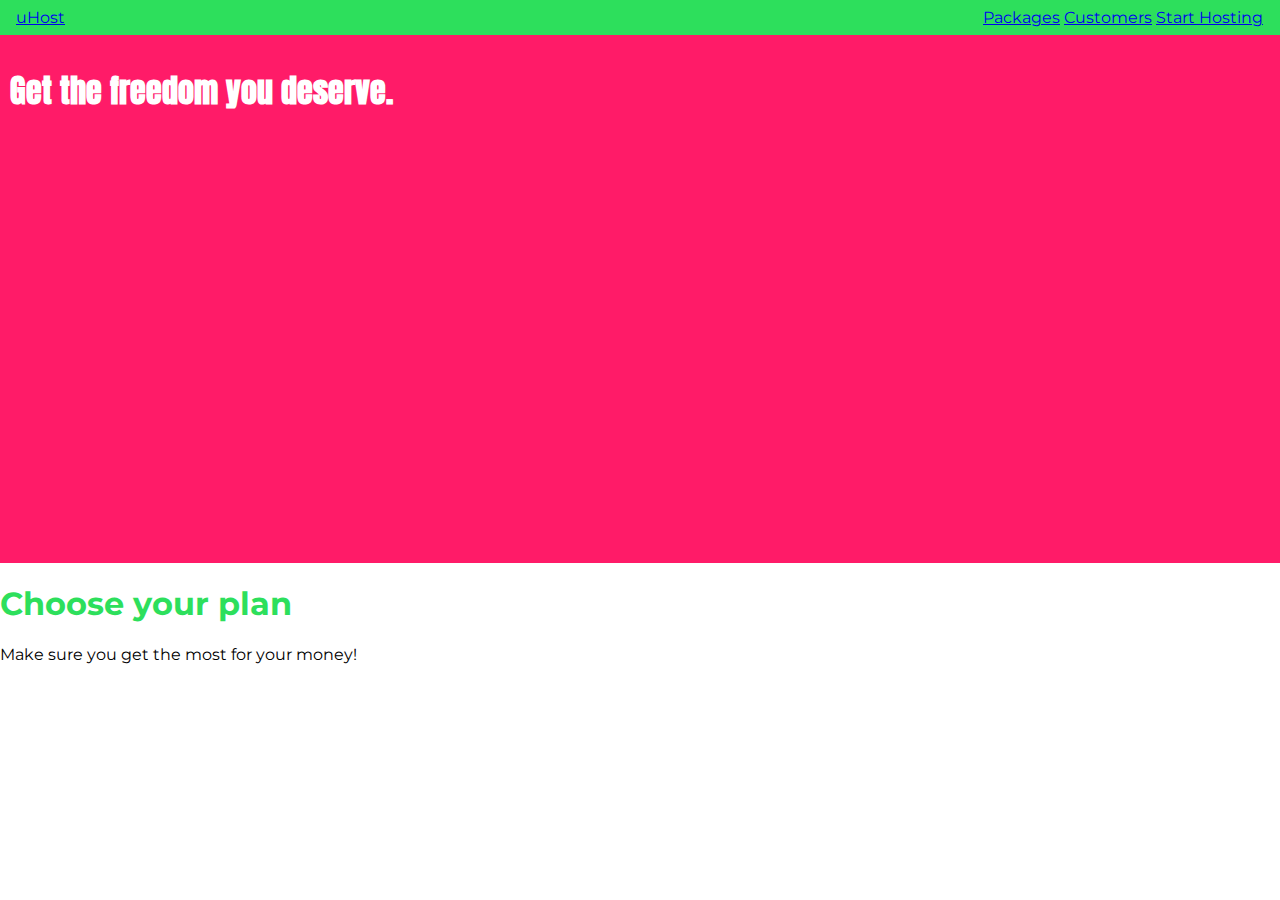
<file: basics-01-understanding-the-course-project-starting-code/index.html>
<!DOCTYPE html>
<html lang="en">

<head>
    <meta charset="UTF-8">
    <meta http-equiv="X-UA-Compatible" content="ie=edge">
    <title>uHost</title>
    <link rel="shortcut icon" href="favicon.png">
    <link rel="preconnect" href="https://fonts.googleapis.com">
    <link rel="preconnect" href="https://fonts.gstatic.com" crossorigin>
    <link href="https://fonts.googleapis.com/css2?family=Anton&family=Montserrat:wght@400;700&display=swap" rel="stylesheet">
    <!--Needs to come after google fonts-->
    <link rel="stylesheet" href="main.css">
</head>

<body>
    <header class="main-header">
        <div>
            <a href="index.html">
                uHost
            </a>
        </div>
        <nav class="main-nav">
            <ul class="main-nav__items">
                <li class="main-nav__item">
                    <a href="packages/index.html">Packages</a>
                </li>
                <li class="main-nav__item">
                    <a href="customers/index.html">Customers</a>
                    <a href="customers/index.html" style="display: none;">Customers</a>
                </li>
                <li class="main-nav__item">
                    <a href="start-hosting/index.html">Start Hosting</a>
                </li>
            </ul>
        </nav>
    </header>
    <main>
        <section id="product-overview">
            <h1>Get the freedom you deserve.</h1>
        </section>
        <section id="plan">
            <h1 class="section-title">Choose your plan</h1>
            <p>Make sure you get the most for your money!</p>
        </section>
    </main>
</body>

</html>
</file>
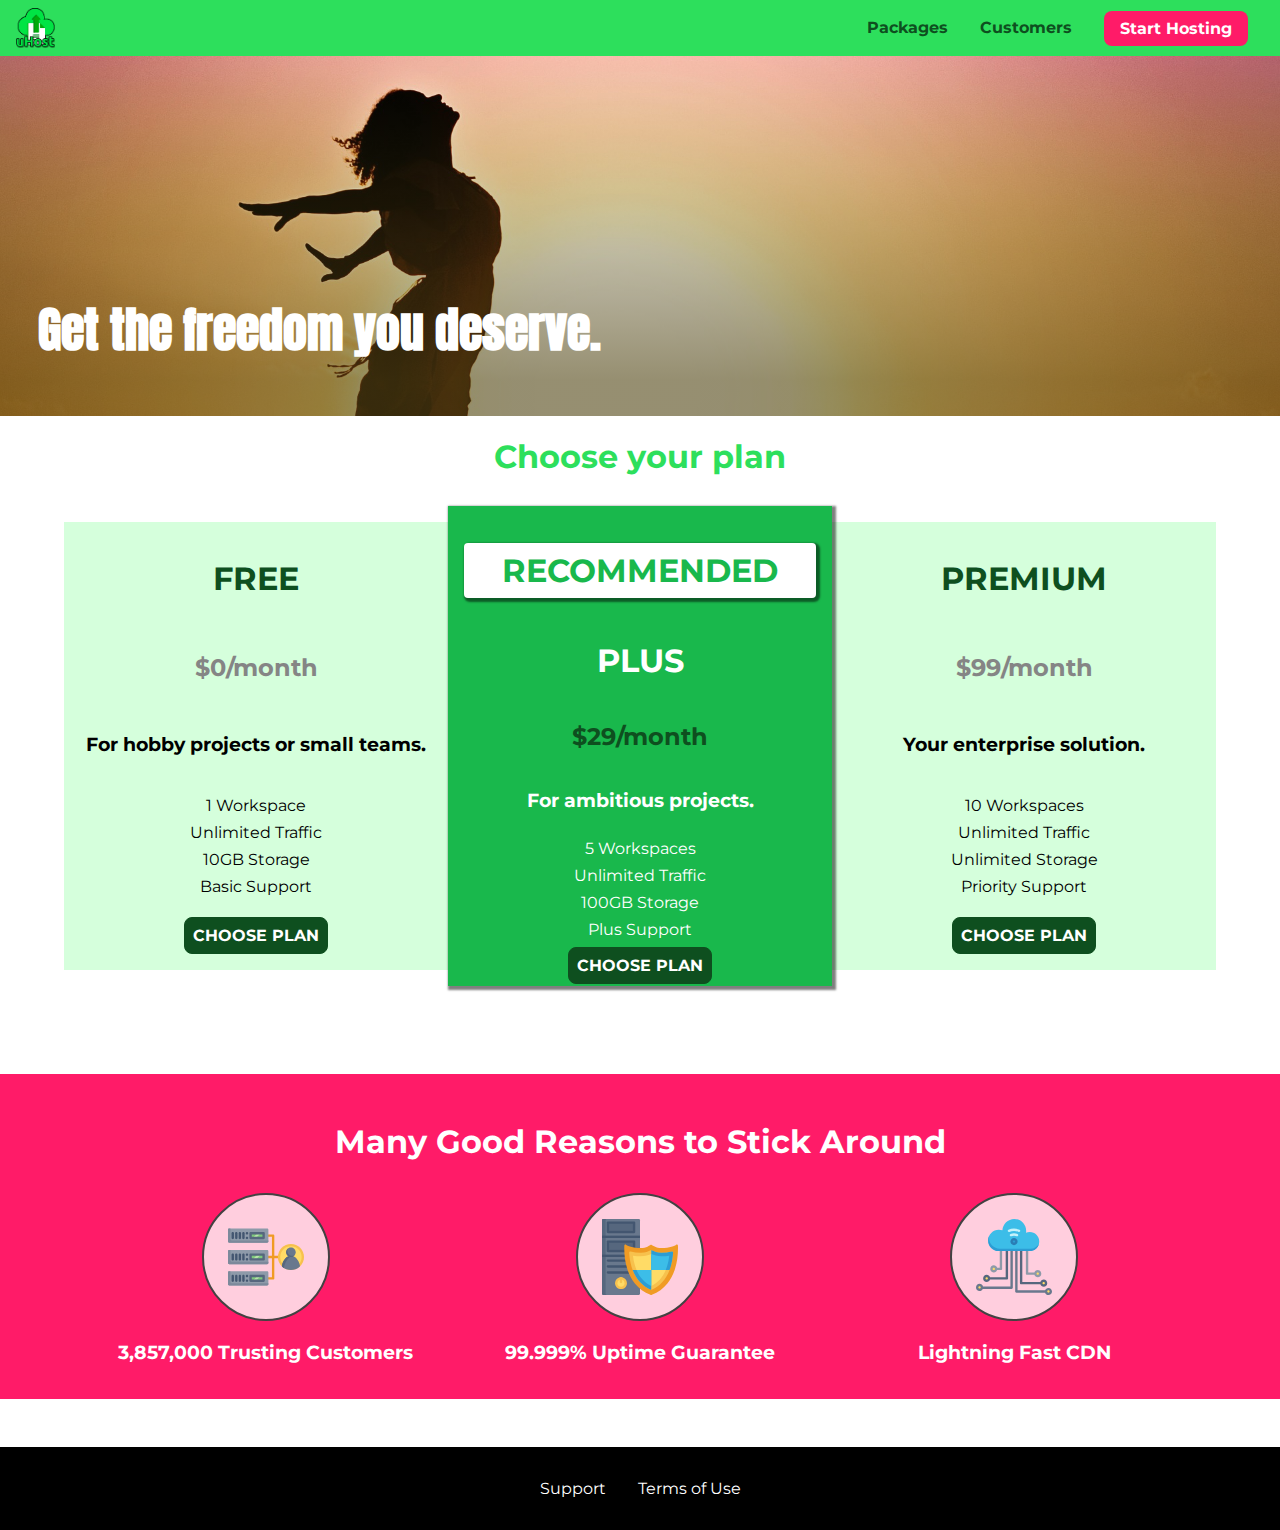
<file: main project/index.html>
<!DOCTYPE html>
<html lang="en">

<head>
    <meta charset="UTF-8">
    <meta http-equiv="X-UA-Compatible" content="ie=edge">
    <!--Adjusts the site to the device viewport-->
    <meta name="viewport" content="width=device-width, initial-scale=1.0">
    <title>uHost</title>
    <link rel="shortcut icon" href="favicon.png">
    <!--Contains general styles that are used across multiple pages -->
    <link rel="stylesheet" href="shared.css">
    <!--Needs to come after shared.css as we want to be able to override any styles for this particular page (overrides shared.css)-->
    <link rel="stylesheet" href="main.css">
</head>

<body>
    <div class="backdrop"></div>
    <div class="modal">
        <h1 class="modal__title">Do you want to continue?</h1>
        <div class="modal__actions">
            <a href="start-hosting/index.html" class="modal__action">Yes!</a>
            <button class="modal__action modal__action--negative" type="button">No!</button>
        </div>
    </div>
    <header class="main-header">
        <div>
            <button class="toggle-button">
                <span class="toggle-button__bar"></span>
                <span class="toggle-button__bar"></span>
                <span class="toggle-button__bar"></span>
            </button>
            <a href="index.html" class="main-header__brand">
                <img src="images/uhost-icon.png" alt="uHost - Your favorite hosting company">
            </a>
        </div>
        <nav class="main-nav">
            <ul class="main-nav__items">
                <li class="main-nav__item">
                    <a href="packages/index.html">Packages</a>
                </li>
                <li class="main-nav__item">
                    <a href="customers/index.html">Customers</a>
                    <a href="customers/index.html" style="display: none;">Customers</a>
                </li>
                <li class="main-nav__item main-nav__item--cta">
                    <a href="start-hosting/index.html">Start Hosting</a>
                </li>
            </ul>
        </nav>
    </header>
    <nav class="mobile-nav">
        <ul class="mobile-nav__items">
            <li class="mobile-nav__item">
                <a href="packages/index.html">Packages</a>
            </li>
            <li class="mobile-nav__item">
                <a href="customers/index.html">Customers</a>
            </li>
            <li class="mobile-nav__item mobile-nav__item--cta">
                <a href="start-hosting/index.html">Start Hosting</a>
            </li>
        </ul>
    </nav>
    <main>
        <section id="product-overview">
            <h1>Get the freedom you deserve.</h1>
        </section>
        <section id="plan">
            <h1 class="section-title">Choose your plan</h1>
            <div class="plan__list">
                <article class="plan">
                    <h1 class="plan__title">FREE</h1>
                    <h2 class="plan__price">$0/month</h2>
                    <h3>For hobby projects or small teams.</h3>
                    <ul class="plan__features">
                        <li class="plan__feature">1 Workspace</li>
                        <li class="plan__feature">Unlimited Traffic</li>
                        <li class="plan__feature">10GB Storage</li>
                        <li class="plan__feature">Basic Support</li>
                    </ul>
                    <div>
                        <button class="button">CHOOSE PLAN</button>
                    </div>
                </article>
                <article  class="plan plan--highlighted">
                    <h1 class="plan__annotation">RECOMMENDED</h1>
                    <h1 class="plan__title">PLUS</h1>
                    <h2 class="plan__price">$29/month</h2>
                    <h3>For ambitious projects.</h3>
                    <ul class="plan__features">
                        <li class="plan__feature">5 Workspaces</li>
                        <li class="plan__feature">Unlimited Traffic</li>
                        <li class="plan__feature">100GB Storage</li>
                        <li class="plan__feature">Plus Support</li>
                    </ul>
                    <div>
                        <button class="button">CHOOSE PLAN</button>
                    </div>
                </article>
                <article class="plan">
                    <h1 class="plan__title">PREMIUM</h1>
                    <h2 class="plan__price">$99/month</h2>
                    <h3>Your enterprise solution.</h3>
                    <ul class="plan__features">
                        <li class="plan__feature">10 Workspaces</li>
                        <li class="plan__feature">Unlimited Traffic</li>
                        <li class="plan__feature">Unlimited Storage</li>
                        <li class="plan__feature">Priority Support</li>
                    </ul>
                    <div>
                        <button class="button">CHOOSE PLAN</button>
                    </div>
                </article>
            </div>
        </section>
        <section id="key-features">
            <h1 class="section-title">Many Good Reasons to Stick Around</h1>
            <ul class="key-feature__list">
                <li class="key-feature">
                    <div class="key-feature__image">
                      <svg viewBox="0 0 512 512">
                          <path style="fill:#F09B24;" d="M344,248h-32V112c0-4.418-3.582-8-8-8h-40c-4.418,0-8,3.582-8,8s3.582,8,8,8h32v128h-32  c-4.418,0-8,3.582-8,8s3.582,8,8,8h32v128h-32c-4.418,0-8,3.582-8,8s3.582,8,8,8h40c4.418,0,8-3.582,8-8V264h32c4.418,0,8-3.582,8-8  S348.418,248,344,248z"
                          />
                          <path style="fill:#8E9AA9;" d="M264,64H8c-4.418,0-8,3.582-8,8v80c0,4.418,3.582,8,8,8h256c4.418,0,8-3.582,8-8V72  C272,67.582,268.418,64,264,64z"
                          />
                          <path style="fill:#7C899B;" d="M24,144c-4.418,0-8-3.582-8-8V64H8c-4.418,0-8,3.582-8,8v80c0,4.418,3.582,8,8,8h256  c4.418,0,8-3.582,8-8v-8H24z"
                          />
                          <rect x="152" y="96" style="fill:#B8E3A8;" width="88" height="32" />
                          <g>
                              <polygon style="fill:#7EC97D;" points="152,96 152,128 166,128 198,96  " />
                              <polygon style="fill:#7EC97D;" points="220,96 188,128 240,128 240,96  " />
                          </g>
                          <path style="fill:#56677E;" d="M240,136h-88c-4.418,0-8-3.582-8-8V96c0-4.418,3.582-8,8-8h88c4.418,0,8,3.582,8,8v32  C248,132.418,244.418,136,240,136z M160,120h72v-16h-72V120z"
                          />
                          <g>
                              <path style="fill:#435670;" d="M32,136c-4.418,0-8-3.582-8-8V96c0-4.418,3.582-8,8-8s8,3.582,8,8v32C40,132.418,36.418,136,32,136z   "
                              />
                              <path style="fill:#435670;" d="M56,136c-4.418,0-8-3.582-8-8V96c0-4.418,3.582-8,8-8s8,3.582,8,8v32C64,132.418,60.418,136,56,136z   "
                              />
                              <path style="fill:#435670;" d="M80,136c-4.418,0-8-3.582-8-8V96c0-4.418,3.582-8,8-8s8,3.582,8,8v32C88,132.418,84.418,136,80,136z   "
                              />
                              <path style="fill:#435670;" d="M104,136c-4.418,0-8-3.582-8-8V96c0-4.418,3.582-8,8-8s8,3.582,8,8v32   C112,132.418,108.418,136,104,136z"
                              />
                              <path style="fill:#435670;" d="M128,105c-4.418,0-8-3.582-8-8v-1c0-4.418,3.582-8,8-8s8,3.582,8,8v1   C136,101.418,132.418,105,128,105z"
                              />
                              <path style="fill:#435670;" d="M128,136c-4.418,0-8-3.582-8-8v-1c0-4.418,3.582-8,8-8s8,3.582,8,8v1   C136,132.418,132.418,136,128,136z"
                              />
                          </g>
                          <path style="fill:#8E9AA9;" d="M264,208H8c-4.418,0-8,3.582-8,8v80c0,4.418,3.582,8,8,8h256c4.418,0,8-3.582,8-8v-80  C272,211.582,268.418,208,264,208z"
                          />
                          <path style="fill:#7C899B;" d="M24,288c-4.418,0-8-3.582-8-8v-72H8c-4.418,0-8,3.582-8,8v80c0,4.418,3.582,8,8,8h256  c4.418,0,8-3.582,8-8v-8H24z"
                          />
                          <rect x="152" y="240" style="fill:#B8E3A8;" width="88" height="32" />
                          <g>
                              <polygon style="fill:#7EC97D;" points="152,240 152,272 166,272 198,240  " />
                              <polygon style="fill:#7EC97D;" points="220,240 188,272 240,272 240,240  " />
                          </g>
                          <path style="fill:#56677E;" d="M240,280h-88c-4.418,0-8-3.582-8-8v-32c0-4.418,3.582-8,8-8h88c4.418,0,8,3.582,8,8v32  C248,276.418,244.418,280,240,280z M160,264h72v-16h-72V264z"
                          />
                          <g>
                              <path style="fill:#435670;" d="M32,280c-4.418,0-8-3.582-8-8v-32c0-4.418,3.582-8,8-8s8,3.582,8,8v32C40,276.418,36.418,280,32,280   z"
                              />
                              <path style="fill:#435670;" d="M56,280c-4.418,0-8-3.582-8-8v-32c0-4.418,3.582-8,8-8s8,3.582,8,8v32C64,276.418,60.418,280,56,280   z"
                              />
                              <path style="fill:#435670;" d="M80,280c-4.418,0-8-3.582-8-8v-32c0-4.418,3.582-8,8-8s8,3.582,8,8v32C88,276.418,84.418,280,80,280   z"
                              />
                              <path style="fill:#435670;" d="M104,280c-4.418,0-8-3.582-8-8v-32c0-4.418,3.582-8,8-8s8,3.582,8,8v32   C112,276.418,108.418,280,104,280z"
                              />
                              <path style="fill:#435670;" d="M128,249c-4.418,0-8-3.582-8-8v-1c0-4.418,3.582-8,8-8s8,3.582,8,8v1   C136,245.418,132.418,249,128,249z"
                              />
                              <path style="fill:#435670;" d="M128,280c-4.418,0-8-3.582-8-8v-1c0-4.418,3.582-8,8-8s8,3.582,8,8v1   C136,276.418,132.418,280,128,280z"
                              />
                          </g>
                          <path style="fill:#8E9AA9;" d="M264,352H8c-4.418,0-8,3.582-8,8v80c0,4.418,3.582,8,8,8h256c4.418,0,8-3.582,8-8v-80  C272,355.582,268.418,352,264,352z"
                          />
                          <path style="fill:#7C899B;" d="M24,432c-4.418,0-8-3.582-8-8v-72H8c-4.418,0-8,3.582-8,8v80c0,4.418,3.582,8,8,8h256  c4.418,0,8-3.582,8-8v-8H24z"
                          />
                          <rect x="152" y="384" style="fill:#B8E3A8;" width="88" height="32" />
                          <g>
                              <polygon style="fill:#7EC97D;" points="152,384 152,416 166,416 198,384  " />
                              <polygon style="fill:#7EC97D;" points="220,384 188,416 240,416 240,384  " />
                          </g>
                          <path style="fill:#56677E;" d="M240,424h-88c-4.418,0-8-3.582-8-8v-32c0-4.418,3.582-8,8-8h88c4.418,0,8,3.582,8,8v32  C248,420.418,244.418,424,240,424z M160,408h72v-16h-72V408z"
                          />
                          <g>
                              <path style="fill:#435670;" d="M32,424c-4.418,0-8-3.582-8-8v-32c0-4.418,3.582-8,8-8s8,3.582,8,8v32C40,420.418,36.418,424,32,424   z"
                              />
                              <path style="fill:#435670;" d="M56,424c-4.418,0-8-3.582-8-8v-32c0-4.418,3.582-8,8-8s8,3.582,8,8v32C64,420.418,60.418,424,56,424   z"
                              />
                              <path style="fill:#435670;" d="M80,424c-4.418,0-8-3.582-8-8v-32c0-4.418,3.582-8,8-8s8,3.582,8,8v32C88,420.418,84.418,424,80,424   z"
                              />
                              <path style="fill:#435670;" d="M104,424c-4.418,0-8-3.582-8-8v-32c0-4.418,3.582-8,8-8s8,3.582,8,8v32   C112,420.418,108.418,424,104,424z"
                              />
                              <path style="fill:#435670;" d="M128,393c-4.418,0-8-3.582-8-8v-1c0-4.418,3.582-8,8-8s8,3.582,8,8v1   C136,389.418,132.418,393,128,393z"
                              />
                              <path style="fill:#435670;" d="M128,424c-4.418,0-8-3.582-8-8v-1c0-4.418,3.582-8,8-8s8,3.582,8,8v1   C136,420.418,132.418,424,128,424z"
                              />
                          </g>
                          <path style="fill:#F7C14D;" d="M424,168c-48.523,0-88,39.477-88,88s39.477,88,88,88s88-39.477,88-88S472.523,168,424,168z" />
                          <path style="fill:#FFDB66;" d="M424,184c-39.701,0-72,32.299-72,72s32.299,72,72,72s72-32.299,72-72S463.701,184,424,184z" />
                          <path style="fill:#69788D;" d="M484.893,314.16C476.393,274.588,451.922,248,424,248s-52.393,26.588-60.893,66.16  c-0.605,2.82,0.354,5.749,2.511,7.664C381.731,336.124,402.465,344,424,344s42.269-7.876,58.381-22.176  C484.539,319.909,485.498,316.98,484.893,314.16z"
                          />
                          <path style="fill:#56677E;" d="M434.053,249.171C430.768,248.403,427.411,248,424,248c-27.922,0-52.393,26.588-60.893,66.16  c-0.605,2.82,0.354,5.749,2.511,7.664c3.383,3.002,6.979,5.703,10.734,8.125C384.904,286.243,407.373,255.378,434.053,249.171z"
                          />
                          <path style="fill:#69788D;" d="M424,192c-17.645,0-32,14.355-32,32s14.355,32,32,32s32-14.355,32-32S441.645,192,424,192z" />
                          <path style="fill:#56677E;" d="M432,248c-17.645,0-32-14.355-32-32c0-6.783,2.128-13.076,5.742-18.258  C397.444,203.53,392,213.138,392,224c0,17.645,14.355,32,32,32c10.862,0,20.471-5.444,26.258-13.742  C445.076,245.872,438.783,248,432,248z"
                          />
                      </svg>
                    </div>
                    <p class="key-feature__description">3,857,000 Trusting Customers</p>
                </li>
                <li class="key-feature">
                    <div class="key-feature__image">
                      <svg viewBox="0 0 512 512">
                          <path style="fill:#69788D;" d="M248,0H8C3.582,0,0,3.582,0,8v496c0,4.418,3.582,8,8,8h240c4.418,0,8-3.582,8-8V8  C256,3.582,252.418,0,248,0z"
                          />
                          <path style="fill:#56677E;" d="M24,504V8c0-4.418,3.582-8,8-8H8C3.582,0,0,3.582,0,8v496c0,4.418,3.582,8,8,8h24  C27.582,512,24,508.418,24,504z"
                          />
                          <g>
                              <rect x="0" y="112" style="fill:#435670;" width="256" height="16" />
                              <rect x="0" y="240" style="fill:#435670;" width="256" height="16" />
                          </g>
                          <path style="fill:#F7C14D;" d="M128,392c-22.056,0-40,17.944-40,40s17.944,40,40,40s40-17.944,40-40S150.056,392,128,392z" />
                          <path style="fill:#FFDB66;" d="M128,408c-13.233,0-24,10.767-24,24s10.767,24,24,24s24-10.767,24-24S141.233,408,128,408z" />
                          <path style="fill:#F7C14D;" d="M128,392c-2.739,0-5.414,0.278-8,0.805V424c0,4.418,3.582,8,8,8c4.418,0,8-3.582,8-8v-31.195  C133.414,392.278,130.739,392,128,392z"
                          />
                          <g>
                              <path style="fill:#435670;" d="M216,288H40c-4.418,0-8-3.582-8-8s3.582-8,8-8h176c4.418,0,8,3.582,8,8S220.418,288,216,288z"
                              />
                              <path style="fill:#435670;" d="M216,328H40c-4.418,0-8-3.582-8-8s3.582-8,8-8h176c4.418,0,8,3.582,8,8S220.418,328,216,328z"
                              />
                              <path style="fill:#435670;" d="M216,368H40c-4.418,0-8-3.582-8-8s3.582-8,8-8h176c4.418,0,8,3.582,8,8S220.418,368,216,368z"
                              />
                              <path style="fill:#435670;" d="M216,16H40c-4.418,0-8,3.582-8,8v64c0,4.418,3.582,8,8,8h176c4.418,0,8-3.582,8-8V24   C224,19.582,220.418,16,216,16z"
                              />
                          </g>
                          <rect x="48" y="32" style="fill:#56677E;" width="160" height="48" />
                          <path style="fill:#435670;" d="M216,144H40c-4.418,0-8,3.582-8,8v64c0,4.418,3.582,8,8,8h176c4.418,0,8-3.582,8-8v-64  C224,147.582,220.418,144,216,144z"
                          />
                          <rect x="48" y="160" style="fill:#56677E;" width="160" height="48" />
                          <path style="fill:#F09B24;" d="M511.747,180.237c-0.194-6.537-8.107-10.107-13.135-5.894c-5.6,4.693-42.904,21.282-98.514,21.282  c-33.45,0-64.625-20.999-64.929-21.206c-2.9-1.991-6.764-1.85-9.512,0.346c-2.677,2.135-27.201,20.86-63.793,20.86  c-55.607,0-92.914-16.589-98.515-21.282c-5.028-4.211-12.941-0.645-13.135,5.894c-1.634,54.834,4.655,105.941,18.693,151.903  c12.096,39.604,29.759,74.047,52.497,102.373c27.538,34.304,62.743,59.882,104.66,76.045c3.069,1.918,6.757,1.921,9.83,0  c41.917-16.163,77.122-41.741,104.66-76.045c22.738-28.326,40.401-62.77,52.497-102.373  C507.092,286.179,513.381,235.071,511.747,180.237z"
                          />
                          <path style="fill:#F7C14D;" d="M476.21,221.226c-1.953-1.631-4.568-2.235-7.036-1.628c-21.686,5.327-44.926,8.028-69.075,8.028  c-25.926,0-49.633-8.975-64.955-16.504c-2.307-1.134-5.016-1.091-7.284,0.116c-14.059,7.477-36.919,16.388-65.994,16.388  c-24.153,0-47.394-2.701-69.075-8.028c-5.155-1.268-10.221,2.966-9.894,8.261c2.077,33.693,7.668,65.635,16.616,94.935  c22.774,74.565,66.139,126.334,128.888,153.868c2.032,0.891,4.397,0.891,6.43,0c61.777-27.107,104.716-78.876,127.62-153.868  c8.948-29.3,14.539-61.241,16.616-94.935C479.224,225.319,478.163,222.856,476.21,221.226z"
                          />
                          <path style="fill:#FFDB66;" d="M331.609,451.727c-52.604-25.289-89.304-70.987-109.144-135.944  c-6.532-21.39-11.162-44.336-13.82-68.447c17.133,2.852,34.952,4.291,53.22,4.291c29.394,0,53.376-7.793,69.978-15.561  c17.44,7.736,41.656,15.561,68.256,15.561c18.267,0,36.085-1.439,53.219-4.291c-2.659,24.112-7.288,47.06-13.82,68.448  C419.545,381.108,383.27,426.805,331.609,451.727z"
                          />
                          <g>
                              <path style="fill:#2C9DD4;" d="M479.066,227.858c0.157-2.539-0.903-5.002-2.856-6.633s-4.568-2.235-7.036-1.628   c-21.686,5.327-44.926,8.028-69.075,8.028c-25.926,0-49.633-8.975-64.955-16.504c-1.057-0.52-2.2-0.78-3.345-0.806l-0.072,133.351   h123.601c2.556-6.746,4.933-13.702,7.123-20.874C471.398,293.493,476.989,261.552,479.066,227.858z"
                              />
                              <path style="fill:#2C9DD4;" d="M206.658,343.667c24.153,63.42,65.028,108.108,121.743,132.995c1.031,0.452,2.147,0.673,3.263,0.666   l0.063-133.661H206.658z"
                              />
                          </g>
                          <g>
                              <path style="fill:#3CBDE8;" d="M439.497,315.783c6.532-21.389,11.161-44.336,13.82-68.448c-17.134,2.852-34.952,4.291-53.219,4.291   c-26.6,0-50.815-7.824-68.256-15.561l-0.116,107.601h97.758C433.179,334.807,436.524,325.518,439.497,315.783z"
                              />
                              <path style="fill:#3CBDE8;" d="M232.523,343.667c21.144,50.298,54.363,86.56,99.087,108.06l0.117-108.06H232.523z" />
                          </g>
                      </svg>
                    </div>
                    <p class="key-feature__description">99.999% Uptime Guarantee</p>
                </li>
                <li class="key-feature">
                    <div class="key-feature__image">
                      <svg viewBox="0 0 512 512">
                          <path style="fill:#8E9AA9;" d="M168,200c-4.418,0-8,3.582-8,8v120h-17.376c-3.302-9.311-12.194-16-22.624-16  c-13.234,0-24,10.767-24,24s10.766,24,24,24c10.429,0,19.321-6.689,22.624-16H168c4.418,0,8-3.582,8-8V208  C176,203.582,172.418,200,168,200z"
                          />
                          <path style="fill:#FFDB66;" d="M120,328c-4.411,0-8,3.589-8,8s3.589,8,8,8s8-3.589,8-8S124.411,328,120,328z" />
                          <path style="fill:#56677E;" d="M208,200c-4.418,0-8,3.582-8,8v184H94.624C91.322,382.689,82.43,376,72,376  c-13.234,0-24,10.767-24,24s10.766,24,24,24c10.429,0,19.321-6.689,22.624-16H208c4.418,0,8-3.582,8-8V208  C216,203.582,212.418,200,208,200z"
                          />
                          <path style="fill:#FFDB66;" d="M72,392c-4.411,0-8,3.589-8,8s3.589,8,8,8s8-3.589,8-8S76.411,392,72,392z" />
                          <path style="fill:#69788D;" d="M240,208c-4.418,0-8,3.582-8,8v239H47.24c-2.671-10.34-12.078-18-23.24-18c-13.234,0-24,10.767-24,24  s10.766,24,24,24c9.666,0,18.009-5.747,21.809-14H240c4.418,0,8-3.582,8-8V216C248,211.582,244.418,208,240,208z"
                          />
                          <path style="fill:#FFDB66;" d="M24,453c-4.411,0-8,3.589-8,8s3.589,8,8,8s8-3.589,8-8S28.411,453,24,453z" />
                          <path style="fill:#69788D;" d="M488,464c-10.429,0-19.321,6.689-22.624,16H280V208c0-4.418-3.582-8-8-8s-8,3.582-8,8v280  c0,4.418,3.582,8,8,8h193.376c3.302,9.311,12.194,16,22.624,16c13.234,0,24-10.767,24-24S501.234,464,488,464z"
                          />
                          <path style="fill:#FFDB66;" d="M488,480c-4.411,0-8,3.589-8,8s3.589,8,8,8s8-3.589,8-8S492.411,480,488,480z" />
                          <path style="fill:#56677E;" d="M456,408c-10.429,0-19.321,6.689-22.624,16H312V208c0-4.418-3.582-8-8-8s-8,3.582-8,8v224  c0,4.418,3.582,8,8,8h129.376c3.302,9.311,12.194,16,22.624,16c13.234,0,24-10.767,24-24S469.234,408,456,408z"
                          />
                          <path style="fill:#FFDB66;" d="M456,424c-4.411,0-8,3.589-8,8s3.589,8,8,8s8-3.589,8-8S460.411,424,456,424z" />
                          <path style="fill:#8E9AA9;" d="M416,344c-10.429,0-19.321,6.689-22.624,16H352V208c0-4.418-3.582-8-8-8s-8,3.582-8,8v160  c0,4.418,3.582,8,8,8h49.376c3.302,9.311,12.194,16,22.624,16c13.234,0,24-10.767,24-24S429.234,344,416,344z"
                          />
                          <path style="fill:#FFDB66;" d="M416,360c-4.411,0-8,3.589-8,8s3.589,8,8,8s8-3.589,8-8S420.411,360,416,360z" />
                          <path style="fill:#3CBDE8;" d="M362,88c-8.741,0-17.231,1.751-25.06,5.085C337.646,88.797,338,84.43,338,80  c0-44.112-35.888-80-80-80c-42.823,0-77.895,33.816-79.909,76.149C170.393,73.415,162.244,72,154,72c-39.701,0-72,32.299-72,72  s32.299,72,72,72h208c35.29,0,64-28.71,64-64S397.29,88,362,88z"
                          />
                          <path style="fill:#2C9DD4;" d="M368,200H160c-39.701,0-72-32.299-72-72c0-5.863,0.721-11.559,2.05-17.019  C84.918,120.88,82,132.102,82,144c0,39.701,32.299,72,72,72h208c30.389,0,55.88-21.296,62.379-49.743  C413.565,186.327,392.352,200,368,200z"
                          />
                          <path style="fill:#2A7DB5;" d="M256,128c-13.234,0-24,10.767-24,24s10.766,24,24,24c13.233,0,24-10.767,24-24S269.233,128,256,128z"
                          />
                          <path style="fill:#2C9DD4;" d="M256,144c-4.411,0-8,3.589-8,8s3.589,8,8,8c4.411,0,8-3.589,8-8S260.411,144,256,144z" />
                          <g>
                              <path style="fill:#C5F1FA;" d="M221.755,87.695c-2.994,0-5.864-1.688-7.233-4.572c-1.894-3.991-0.194-8.763,3.798-10.657   C230.157,66.849,242.834,64,256,64c13.166,0,25.844,2.849,37.68,8.466c3.992,1.895,5.692,6.666,3.798,10.657   s-6.666,5.692-10.657,3.798C277.144,82.328,266.774,80,256,80c-10.774,0-21.144,2.328-30.821,6.921   C224.072,87.446,222.904,87.695,221.755,87.695z"
                              />
                              <path style="fill:#C5F1FA;" d="M276.545,116.618c-1.148,0-2.316-0.249-3.424-0.774C267.745,113.293,261.985,112,256,112   c-5.985,0-11.745,1.293-17.121,3.844c-3.991,1.895-8.763,0.192-10.657-3.798c-1.894-3.992-0.193-8.764,3.798-10.657   C239.557,97.813,247.625,96,256,96c8.376,0,16.444,1.813,23.98,5.389c3.991,1.894,5.692,6.665,3.798,10.657   C282.41,114.93,279.539,116.618,276.545,116.618z"
                              />
                          </g>
                      </svg>
                    </div>
                    <p class="key-feature__description">Lightning Fast CDN</p>
                </li>
            </ul>
        </section>
    </main>
    <footer class="main-footer">
        <nav>
            <ul class="main-footer__links">
                <li class="main-footer__link">
                    <a href="#">Support</a>
                </li>
                <li class="main-footer__link">
                    <a href="#">Terms of Use</a>
                </li>
            </ul>
        </nav>
    </footer>
    <script src="shared.js"></script>
</body>

</html>
</file>
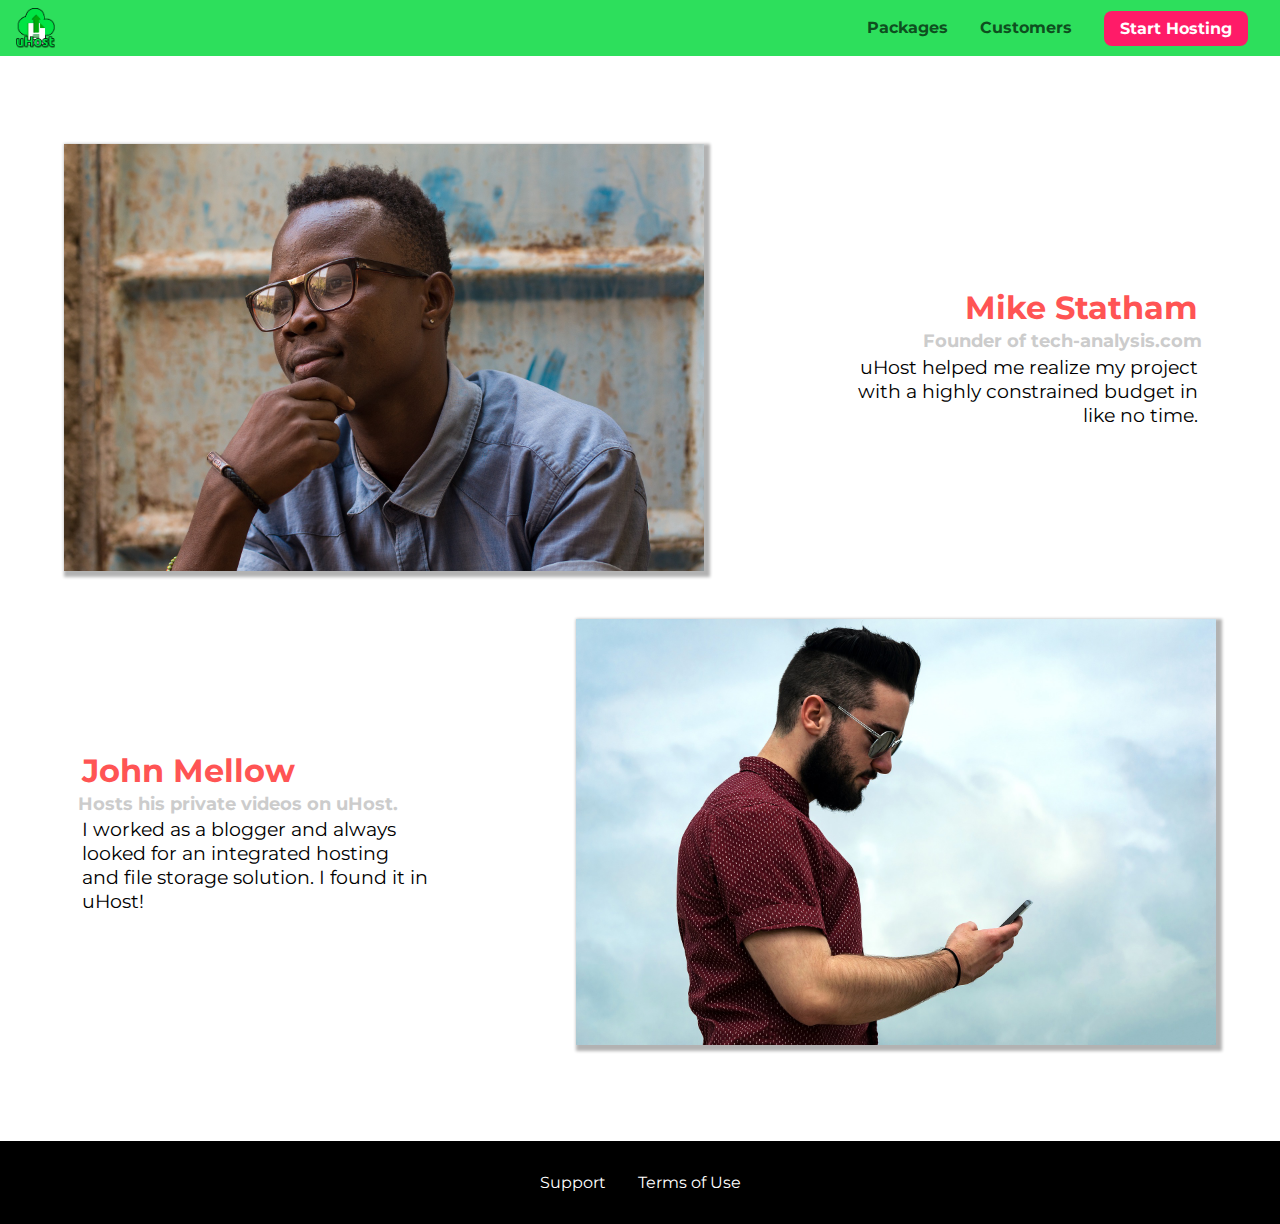
<file: main project/customers/index.html>
<!DOCTYPE html>
<html lang="en">

<head>
    <meta charset="UTF-8">
    <meta name="viewport" content="width=device-width, initial-scale=1.0">
    <meta http-equiv="X-UA-Compatible" content="ie=edge">
    <title>uHost Customers</title>
    <link rel="shortcut icon" href="../favicon.png">
    <link rel="stylesheet" href="../shared.css">
    <link rel="stylesheet" href="customers.css">
</head>

<body>
    <div class="backdrop"></div>
    <header class="main-header">
        <div>
            <button class="toggle-button">
                <span class="toggle-button__bar"></span>
                <span class="toggle-button__bar"></span>
                <span class="toggle-button__bar"></span>
            </button>
            <a href="../index.html" class="main-header__brand">
                <img src="../images/uhost-icon.png" alt="uHost - Your favorite hosting company">
            </a>
        </div>
        <nav class="main-nav">
            <ul class="main-nav__items">
                <li class="main-nav__item">
                    <a href="../packages/index.html">Packages</a>
                </li>
                <li class="main-nav__item">
                    <a href="index.html">Customers</a>
                </li>
                <li class="main-nav__item main-nav__item--cta">
                    <a href="../start-hosting/index.html">Start Hosting</a>
                </li>
            </ul>
        </nav>
    </header>
    <nav class="mobile-nav">
        <ul class="mobile-nav__items">
            <li class="mobile-nav__item">
                <a href="../packages/index.html">Packages</a>
            </li>
            <li class="mobile-nav__item">
                <a href="index.html">Customers</a>
            </li>
            <li class="mobile-nav__item mobile-nav__item--cta">
                <a href="start-hosting/index.html">Start Hosting</a>
            </li>
        </ul>
    </nav>
    <main>
        <div>
            <div class="testimonial" id="customer-1">
                <div class="testimonial__image-container">
                    <img src="../images/customer-1.jpg" alt="Mike Statham - Customer" class="testimonial__image">
                </div>
                <div class="testimonial__info">
                    <h1 class="testimonial__name">Mike Statham</h1>
                    <h2 class="testimonial__subtitle">Founder of
                        <a href="tech-analysis.com">tech-analysis.com</a>
                    </h2>
                    <p class="testimonial__text">uHost helped me realize my project with a highly constrained budget in like no time.</p>
                </div>
            </div>
            <div class="testimonial" id="customer-2">

                <div class="testimonial__info">
                    <h1 class="testimonial__name">John Mellow</h1>
                    <h2 class="testimonial__subtitle">Hosts his private videos on uHost.
                    </h2>
                    <p class="testimonial__text">I worked as a blogger and always looked for an integrated hosting and file storage solution. I found
                        it in uHost!
                    </p>
                </div>
                <div class="testimonial__image-container">
                    <img src="../images/customer-2.jpg" alt="John Mellow - Customer" class="testimonial__image">
                </div>
            </div>
        </div>
    </main>
    <footer class="main-footer">
        <nav>
            <ul class="main-footer__links">
                <li class="main-footer__link">
                    <a href="#">Support</a>
                </li>
                <li class="main-footer__link">
                    <a href="#">Terms of Use</a>
                </li>
            </ul>
        </nav>
    </footer>
    <script src="../shared.js"></script>
</body>

</html>
</file>
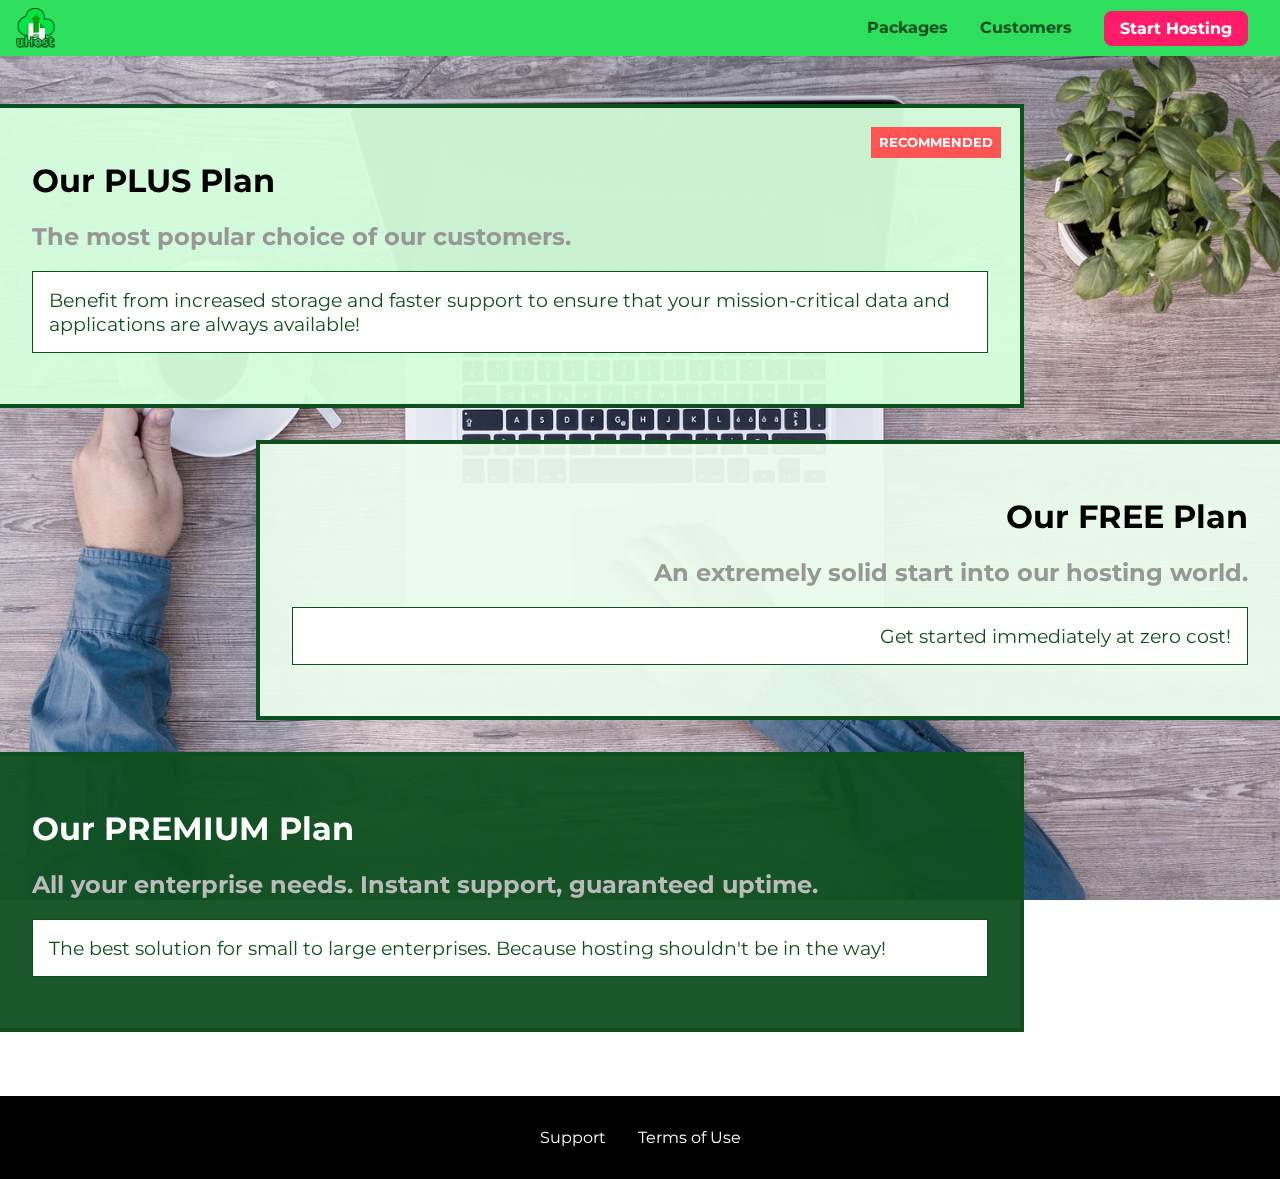
<file: main project/packages/index.html>
<!DOCTYPE html>
<html lang="en">

<head>
    <meta charset="UTF-8">
    <meta http-equiv="X-UA-Compatible" content="ie=edge">
    <meta name="viewport" content="width=device-width, initial-scale=1.0">
    <title>uHost</title>
    <link rel="shortcut icon" href="../favicon.png">
    <!--Contains general styles that are used across multiple pages -->
    <link rel="stylesheet" href="../shared.css">
    <link rel="stylesheet" href="packages.css">
</head>
<body>
    <div class="backdrop"></div>
    <div class="background"></div>
    <header class="main-header">
        <div>
            <button class="toggle-button">
                <span class="toggle-button__bar"></span>
                <span class="toggle-button__bar"></span>
                <span class="toggle-button__bar"></span>
            </button>
            <a href="../index.html" class="main-header__brand">
              <img src="../images/uhost-icon.png" alt="uHost - Your favorite hosting company">
            </a>
        </div>
        <nav class="main-nav">
            <ul class="main-nav__items">
                <li class="main-nav__item">
                    <a href="index.html">Packages</a>
                </li>
                <li class="main-nav__item">
                    <a href="../customers/index.html">Customers</a>
                </li>
                <li class="main-nav__item main-nav__item--cta">
                    <a href="../start-hosting/index.html">Start Hosting</a>
                </li>
            </ul>
        </nav>
    </header>
    <nav class="mobile-nav">
        <ul class="mobile-nav__items">
            <li class="mobile-nav__item">
                <a href="index.html">Packages</a>
            </li>
            <li class="mobile-nav__item">
                <a href="../customers/index.html">Customers</a>
            </li>
            <li class="mobile-nav__item mobile-nav__item--cta">
                <a href="../start-hosting/index.html">Start Hosting</a>
            </li>
        </ul>
    </nav>
    <main>
      <section class="package" id="plus">
          <a href="#">
              <h1 class="package__title">Our PLUS Plan</h1>
              <h2 class="package__badge">RECOMMENDED</h2>
              <h2 class="package__subtitle">The most popular choice of our customers.</h2>
              <p class="package__info">Benefit from increased storage and faster support to ensure that your mission-critical data and applications
                  are always available!</p>
          </a>
      </section>
      <section class="package" id="free">
          <a href="#">
              <h1 class="package__title">Our FREE Plan</h1>
              <h2 class="package__subtitle">An extremely solid start into our hosting world.</h2>
              <p class="package__info">Get started immediately at zero cost!</p>
          </a>
      </section>
      <div class="clearfix"></div>
      <section class="package" id="premium">
          <a href="#">
              <h1 class="package__title">Our PREMIUM Plan</h1>
              <h2 class="package__subtitle">All your enterprise needs. Instant support, guaranteed uptime. </h2>
              <p class="package__info">The best solution for small to large enterprises. Because hosting shouldn't be in the way!</p>
          </a>
      </section>
    </main>
    <footer class="main-footer">
        <nav>
            <ul class="main-footer__links">
                <li class="main-footer__link">
                    <a href="#">Support</a>
                </li>
                <li class="main-footer__link">
                    <a href="#">Terms of Use</a>
                </li>
            </ul>
        </nav>
    </footer>
    <script src="../shared.js"></script>
</body>
</html>
</file>
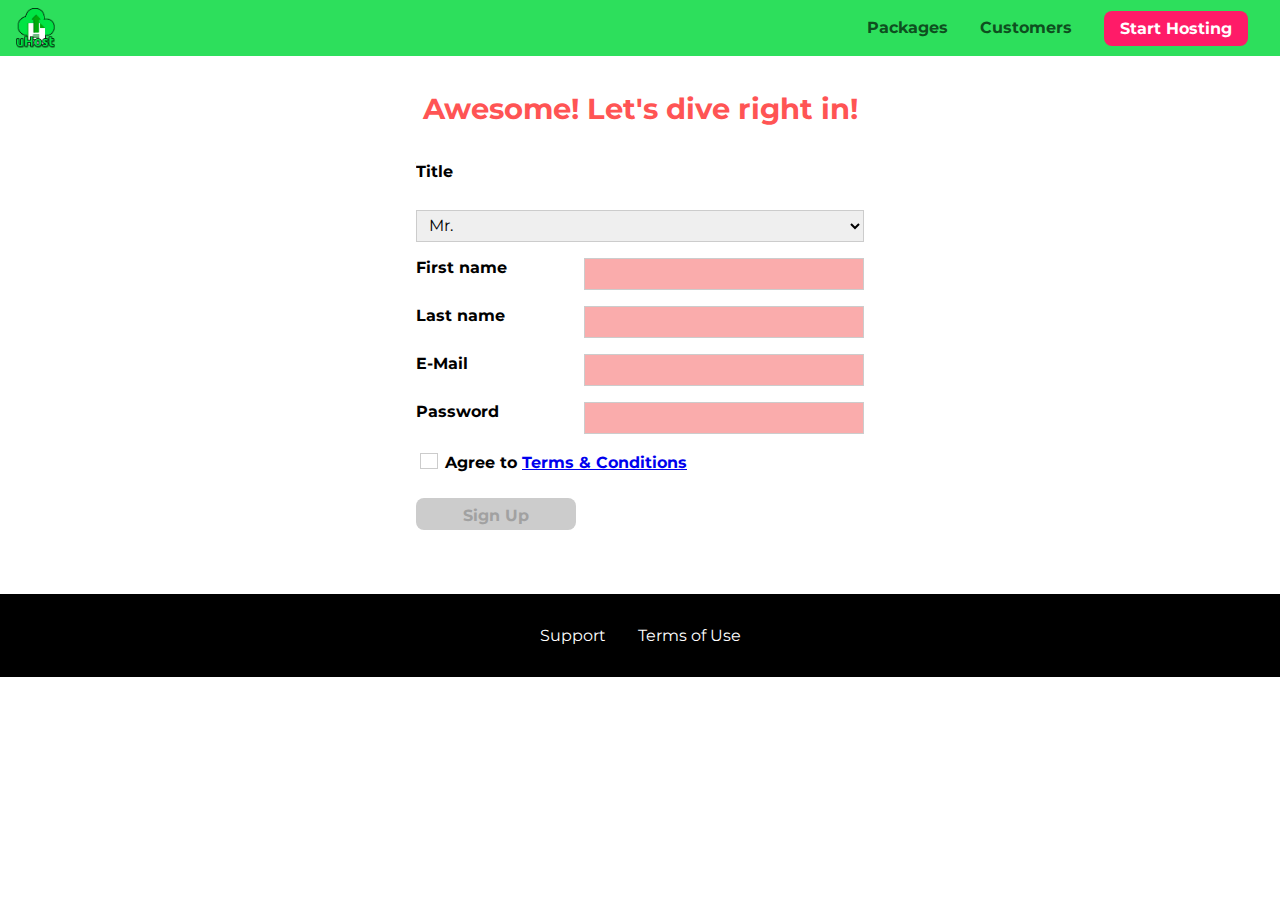
<file: main project/start-hosting/index.html>
<!DOCTYPE html>
<html lang="en">

<head>
    <meta charset="UTF-8">
    <meta name="viewport" content="width=device-width, initial-scale=1.0">
    <meta http-equiv="X-UA-Compatible" content="ie=edge">
    <title>uHost Signup</title>
    <link rel="shortcut icon" href="../favicon.png">
    <link href="https://fonts.googleapis.com/css?family=Anton|Montserrat:400,700" rel="stylesheet">
    <link rel="stylesheet" href="../shared.css">
    <link rel="stylesheet" href="start-hosting.css">
</head>

<body>
    <div class="backdrop"></div>
    <header class="main-header">
        <div>
            <button class="toggle-button">
                <span class="toggle-button__bar"></span>
                <span class="toggle-button__bar"></span>
                <span class="toggle-button__bar"></span>
            </button>
            <a href="../index.html" class="main-header__brand">
                <img src="../images/uhost-icon.png" alt="uHost - Your favorite hosting company">
            </a>
        </div>
        <nav class="main-nav">
            <ul class="main-nav__items">
                <li class="main-nav__item">
                    <a href="../packages/index.html">Packages</a>
                </li>
                <li class="main-nav__item">
                    <a href="../customers/index.html">Customers</a>
                </li>
                <li class="main-nav__item main-nav__item--cta">
                    <a href="index.html">Start Hosting</a>
                </li>
            </ul>
        </nav>
    </header>
    <nav class="mobile-nav">
        <ul class="mobile-nav__items">
            <li class="mobile-nav__item">
                <a href="../packages/index.html">Packages</a>
            </li>
            <li class="mobile-nav__item">
                <a href="../customers/index.html">Customers</a>
            </li>
            <li class="mobile-nav__item mobile-nav__item--cta">
                <a href="index.html">Start Hosting</a>
            </li>
        </ul>
    </nav>
    <main class="signup-page">
        <h1 class="signup-title">Awesome! Let's dive right in!</h1>
        <form action="index.html" class="signup-form">
            <label for="title">Title</label>
            <select id="title">
                <option value="mr">Mr.</option>
                <option value="ms">Ms.</option>
            </select>
            <label for="first-name">First name</label>
            <input type="text" id="first-name" required>
            <label for="last-name">Last name</label>
            <input type="text" id="last-name" required>
            <label for="email">E-Mail</label>
            <input type="email" id="email" required>
            <label for="password">Password</label>
            <input type="password" id="password" required>
            <div class="signup-form__checkbox">
              <input type="checkbox" id="agree-terms" required>
              <label for="agree-terms">Agree to
                  <a href="#">Terms &amp; Conditions</a>
              </label>
            </div>
            <button type="submit" class="button" disabled>Sign Up</button>
        </form>
    </main>
    <footer class="main-footer">
        <nav>
          <ul class="main-footer__links">
                <li class="main-footer__link">
                    <a href="#">Support</a>
                </li>
                <li class="main-footer__link">
                    <a href="#">Terms of Use</a>
                </li>
            </ul>
        </nav>
    </footer>
    <script src="../shared.js"></script>
</body>

</html>
</file>
<file: basics-01-understanding-the-course-project-starting-code/main.css>
/*Universal selector - selects every element in our code (note - this selects evey element, it does not use inheritance) */
*{
  /*When setting the width & height of an element tells the browser to include padding & margin in the calculation - browser default is box-sizing: content-box; which does not include padding & margin when calculating width & heigh of an element*/
  box-sizing: border-box;
}

/*Applies styling to the <body> of our code (uses inheritance - elements inherit style) - font-family should be applied to the <body> not using the universial selector * */
body{
  font-family:'Montserrat', sans-serif;
  margin: 0;

}

#product-overview{
  background:#ff1b68;
  width: 100%;
  height: 528px;
  padding: 10px;
}

.section-title{
  color:#2ddf5c;
}

/*Combinator*/
#product-overview h1{
  color: white;
  font-family: 'Anton', sans-serif;
}

.main-header{
  width: 100%;
  background: #2ddf5c;
  padding: 8px 16px;

}

/*Selects all <div> child elements of .main-header class*/
.main-header > div{
  display: inline-block;
}

.main-nav{
  display: inline-block;
  text-align: right;
  /*To be replaced - calculates header with minus padding of header minus extra pixels due to characters being added as a result of the behaviour when uing display: inline-block; (counts a gap in HTML code a new character)*/
  width: calc(100% - 54px);
}

.main-nav__items{
  margin: 0;
  padding: 0;
  /*Removes bullets & styling for <li>*/
  list-style: none;
}

.main-nav__item{
  /*Applies behaviours of inline & block level elements - elements sit on one line like inline elements but you can also set margin/padding like block level elements*/
  display: inline-block;
}
</file>
<file: main project/shared.css>
/*Imports the Google Fonts used in website - all pages that link to the shared.css file will be able to use these fonts*/
@import url('https://fonts.googleapis.com/css2?family=Anton&family=Montserrat:wght@400;700&family=Roboto:wght@100;400;900&display=swap');

/*Universal selector - selects every element in our code (note - this selects evey element, it does not use inheritance) */
*{
  /*When setting the width & height of an element tells the browser to include padding & margin in the calculation - browser default is box-sizing: content-box; which does not include padding & margin when calculating width & heigh of an element*/
  box-sizing: border-box;
}

/*Applies styling to the <body> of our code (uses inheritance - elements inherit style) - font-family should be applied to the <body> not using the universial selector * */
body{
  font-family:'Montserrat', sans-serif;
  margin: 0;
  /*Turns <body> into a container element for the CSS grid*/
  display: grid;
  /*Adds rows to the grid - 1st row = 3.5rem (header/nav bar is out of the regular document flow (due to position: fixed;) and cant be included in the grid, therefore we create a new blank row to make space for it, otherwise it will overlap content in <main>), 2nd row height = auto (this is for <main>), 3rd row = fit-content(8rem) (this is for footer, will be 8rem minimum or if needed will expand just enough to fit the content) */
  grid-template-rows: 3.5rem auto fit-content(8rem);
  /*Assigns names to columns, rows and cells - "header" = 1st row (not used), "main" = 2nd row, "footer" = 3rd row*/
  grid-template-areas:  "header"
                        "main"
                        "footer";
}

main{
  /*Puts the content in <main> into the grid area with a name of "main" - starts and ends inside of this named area*/
  grid-area: main;
}

.backdrop{
  position: fixed;
  display: none;
  /*Set position to top: 0; left: 0; to fix margin collpasing issue when applying a backdrop*/
  top: 0;
  left: 0;
  z-index: 100;
  width: 100vw;
  height: 100vh;
  background: rgba(0,0,0,0.5);
}

.main-header{
  /*100% of the viewport - when position: fixed; is applied the containing element is the viewport*/
  width: 100%;
  /*Fixes the nav bar to the top of the screen - takes it out of the normal document flow */
  position: fixed;
  top: 0;
  left: 0;
  background: #2ddf5c;
  padding: 0.5rem 1rem;
  z-index: 60;
  /*Turns element into a flex container - all child elements become flex itmes*/
  display: flex;
  /*Positions elements along the cross axis (vertically)*/
  align-items: center;
  /*Positions logo to the far left and buttons to the far right of the nav bar - positions elements to the start or end of the main axis*/
  justify-content: space-between;
}

.toggle-button {
  width: 3rem;
  background: transparent;
  border: none;
  cursor: pointer;
  padding-top: 0;
  padding-bottom: 0;
  vertical-align: middle;
}

.toggle-button:focus {
  outline: none;
}

.toggle-button__bar {
  width: 100%;
  height: 0.2rem;
  background: black;
  display: block;
  margin: 0.6rem 0;
}

.main-header__brand{
  color: #0e4f1f;
  text-decoration: none;
  font-weight: bold;
}

.main-header__brand img{
  /*Makes logo image heigh 100% of its container - see .main-header__brand for height */
  height: 2.5rem;
  vertical-align: middle;
}

.main-nav{
  display: none;
}

.main-nav__items{
  margin: 0;
  padding: 0;
  /*Removes bullets & styling for <li>*/
  list-style: none;
  display: flex;
}

.main-nav__item{
  margin: 0 1rem;
}

.main-nav__item a,
.mobile-nav__item a{
  text-decoration: none;
  color: #0e4f1f;
  font-weight: bold;
  padding: 0.2rem 0;
}

/*pseudo-class styles the state of an element (e.g. :hover()) or selects something specific (e.g. nth-child( )) */
.main-nav__item a:hover,
.main-nav__item a:active{
 color: white;
 border-bottom: 5px solid white;
}

.main-nav__item--cta a,
.mobile-nav__item--cta a{
  color: white;
  background: #ff1b68;
  padding: 0.5rem 1rem;
  border-radius: 8px;
}

.main-nav__item--cta a:hover,
.main-nav__item--cta a:active,
.mobile-nav__item--cta a:hover,
.mobile-nav__item--cta a:active{
  color: #ff1b68;
  background: white;
  border: none;
}

@media(min-width: 40rem){
  .toggle-button{
    display: none;
  }
  .main-nav{
    display: flex;
  }
}

.main-footer{
  background: black;
  padding: 2rem;
  margin-top: 3rem;
  /*Puts the footer into the grid area with a name of "footer" - starts and ends inside of this named area*/
  grid-area: footer;
}

.main-footer__links{
  list-style: none;
  margin: 0;
  padding: 0;
  display: flex;
  flex-direction: column;
  align-items: center;
}

.main-footer__link{
  margin: 0.5rem 0;
}

.main-footer__link a{
  color: white;
  text-decoration: none;
}

.main-footer__link a:hover,
.main-footer__link a:active{
  color: #ccc;
}

.mobile-nav {
  display: none;
  position: fixed;
  z-index: 101;
  top: 0;
  left: 0;
  background: white;
  width: 80%;
  height: 100vh;
}

.mobile-nav__items {
  width: 90%;
  height: 100%;
  list-style: none;
  margin: 0 auto;
  padding: 0;
  /*Turns element into a flex container - all elements (nav bar buttons) inside become flex items*/
  display: flex;
  /*Displays items in mobile nav bar vertically - flips both axis, main axis goes from top left to bottom left, cross axis goes from top left to top right*/
  flex-direction: column;
  /*Centers child elements vertically along the main axis*/
  justify-content: center;
  /*Centers child elements horizontally along the cross axis*/
  align-items: center;
}

.mobile-nav__item {
  margin: 1rem 0;
}

.mobile-nav__item a {
  font-size: 1.5rem;
}

.button{
    background: #0e4f1f;
    color: white;
    /*Prioritises/overrides the inherit font family over the browser default*/
    font: inherit;
    border: 1.5px solid #0e4f1f;
    padding: 0.5rem;
    border-radius: 8px;
    font-weight: bold;
    cursor: pointer;
}

/*Applies button styling on state :hover and :active (when mouse pressed down)*/
.button:hover,
.button:active{
  background: white;
  color: #0e4f1f;
}

.button:focus{
  /*Removes the outline when a user focuses on a button (i.e. when button is in focus state)*/
  outline: none;
}

/*Applies styling to elements with a class of button AND has the attribute disabled*/
.button[disabled]{
  cursor: not-allowed;
  border: #a1a1a1;
  background: #ccc;
  color: #a1a1a1;
}

.open{
  display: block !important;
}

@media (min-width: 40rem){
  .main-footer__link{
    margin: 0 1rem;
  }
  .main-footer__links{
    /*Displays elements in footer (flex items) in a row - main axis goes from left to right, and elements are aligned along the main axis*/
    flex-direction: row;
    /*Centers child elements vertically along the main axis*/
    justify-content: center;
  }
}
</file>
<file: main project/main.css>
#product-overview{
  /*Shorthand for the background image - applies a transparent colour over the background image, #ff1b68 is a fallback colour if the image cant be loaded*/
  background: linear-gradient(to top, rgba(80, 68, 18, 0.6) 10%, transparent), url("images/freedom.jpg") center/ cover no-repeat border-box, #ff1b68;
  /* background-image: url("images/freedom.jpg"); */
  /*Cover fills the entire container with the background image - automatically scales and/or crops the image, fills all whitespace*/
  /* background-size: cover; */
  /*Sets the initial position for images - lets us see parts of images after they are cropped, 1st value sets x-axis, 2nd value sets y-axis */
  /* background-position: left 10% bottom 20%; */
  /*Displays background image only once - can be set to repeat X amount of times*/
  /* background-repeat: no-repeat; */
  /*Background image is positioned according to border box - could also be the padding box or content box*/
  /* background-origin: border-box; */
  /*Background image extends to the edge of the border box - could also be the padding box or content box*/
  /* background-clip: border-box; */
  /*Sets the width of the background image to be 100% of the width of the viewport*/
  width: 100vw;
  /*Sets the height of the background image to be 33% of the height of the viewport*/
  height: 33vh;
  position: relative;
  /*Use to see border of an image*/
  /* border: 5px dashed red; */
}

/*Combinator*/
#product-overview h1{
  color: white;
  font-family: 'Anton', sans-serif;
  position: absolute;
  /*Containing element is #product-overview - this is because when using % the containing element is the closest available ancestor that has position: relative; absolute; fixed; or sticky; (i.e. does not have the default of position: static;)  */
  bottom: 5%;
  left: 3%;
  font-size: 1.6rem;
}

@media(min-width: 40rem) and (min-height: 40rem){
  #product-overview{
    height: 40vh;
    background-position: 50% 25%;
  }

  #product-overview h1{
    font-size: 3rem;
  }
}

.section-title{
  color:#2ddf5c;
  text-align: center;
}

.plan{
  background: #d5ffdc;
  text-align: center;
  padding: 1rem;
  margin: 0.5rem 0;
  /*Takes the amount of the width available provided by its parent (full available width in this case)*/
  width: 100%;
}

.plan--highlighted{
  background: #19b84c;
  color: white;
  /*Adds a black transparent shadow around the RECCOMMENDED box - uses the rgba() color function*/
  /* box-shadow: 2px 2px 2px 2px rgba(0, 0, 0, 0.5); */
}

.plan__annotation{
  background: white;
  color: #19b84c;
  padding: 0.5rem;
  box-shadow: 2px 2px 2px 2px rgba(0, 0, 0, 0.5);
  border-radius: 4px 4px 4px 4px;
}

.plan__title{
  color: #0e4f1f;
}

.plan__price{
  color: #858585;
}

.plan--highlighted .plan__title{
  color: white;
}

.plan--highlighted .plan__price{
  color: #0e4f1f;
}

.plan__features{
  /*Removes bullet points from <li>*/
  list-style: none;
  /*Removes default padding & margin for <ul>*/
  padding: 0;
  margin: 0;
}

.plan__feature{
  margin: 0.5rem 0;
}

@media(min-width: 40rem){
  /*Container for plans*/
  .plan__list{
    /*Plan container that full available screen width*/
    width: 100%;
    /*Makes element a flex container*/
    display: flex;
    /*Aligns items (plans) along the main axis (left to right, horizontally)*/
    justify-content: center;
    /*Aligns items (plans) along the cross axis (top to bottom, vertically)*/
    align-items: center;

  }

  .plan{
    /*Each plan takes 30% of the width available provided by its parent (full available width in this case)*/
    width: 30%;
    /*Limits the minimum size of the plan boxes - Prevents text in plan boxes overlapping with background, 13rem = 208px (16px is medium font size in browser) */
    min-width: 13rem;
    /*Limits the maximum size of the plan boxes - Prevents boxes streching too much, 25rem = 400px (16px is medium font size in browser) */
    max-width: 25rem;
    /*Makes element a flex container*/
    display: flex;
    /*Items in the plan (text, button etc.) are displayed vertically - main axis now goes from top to bottom*/
    flex-direction: column;
    /*Items are evenly distributed within the alignment container along the main axis. The spacing between each pair of adjacent items is the same*/
    justify-content: space-between;
    /*Sets the height for FREE and PREMIUM plans*/
    height: 28rem;
  }

  .plan--highlighted{
    /*Adds a black transparent shadow around the RECCOMMENDED box - uses the rgba() color function*/
    box-shadow: 2px 2px 2px 2px rgba(0, 0, 0, 0.5);
    /*Sets PLUS plan to be higher than the other plans*/
    height: 30rem;
    /*Puts PLUS plan above the others*/
    z-index: 50;
  }
}

#key-features{
  background: #ff1b68;
  margin-top: 5rem;
  padding: 1rem;
}

#key-features .section-title{
  color: white;
  margin: 2rem;
}

.key-feature__list{
  list-style: none;
  margin: 0;
  padding: 0;
  text-align: center;
}

.key-feature__image{
  background: #ffcede;
  width: 128px;
  height: 128px;
  border: 2px solid #424242;
  /*Creates a circle*/
  border-radius: 50%;
  /*Centres the circle horizontally - adds equal margins to the left and right to center the circle*/
  margin: auto;
  padding: 1.5rem;
}

.key-feature__description{
  text-align: center;
  font-weight: bold;
  color: white;
  font-size: 1.2rem;
}

@media(min-width: 40rem){
  .key-feature{
    width: 30%;
    max-width: 25rem;
  }

  .key-feature__list{
    /*Makes element a flex container*/
    display: flex;
    /*Aligns items (plans) along the main axis (left to right, horizontally)*/
    justify-content: center;
  }
}

.modal {
  position: fixed;
  display: none;
  z-index: 200;
  top: 20%;
  left: 30%;
  width: 40%;
  background: white;
  padding: 1rem;
  border: 1px solid #ccc;
  box-shadow: 1px 1px 1px rgba(0, 0, 0, 0.5);
}

.modal__title {
  text-align: center;
  margin: 0 0 1rem 0;
}

.modal__actions {
  text-align: center;
}

.modal__action {
  border: 1px solid #0e4f1f;
  background: #0e4f1f;
  text-decoration: none;
  color: white;
  font: inherit;
  padding: 0.5rem 1rem;
  cursor: pointer;
}

.modal__action:hover,
.modal__action:active {
  background: #2ddf5c;
  border-color: #2ddf5c;
}

.modal__action--negative {
  background: red;
  border-color: red;
}

.modal__action--negative:hover,
.modal__action--negative:active {
  background: #ff5454;
  border-color: #ff5454;
}
</file>
<file: main project/customers/customers.css>
main {
    /*Pushes the content inside of the <main> element down so that it does not touch the nav bar*/
    padding-top: 2.5rem;
}

.testimonial {
    /*When using rem font size is calculated by taking the default font size provided by the browser (in this case it is set to Medium which is 16px) and multiplying it by x1.2 - if the user changes the font size in the browser to large, very large etc. it will multiply the new default font size by x1.2*/
    font-size: 1.2rem;
  }

  /* .testimonial__list {
    width: 80%;
    margin: auto;
  } */

  .testimonial__image-container{
    /*Width is a % of the container element - containing element is the closest ancestor that is a block level element, in this case <div class="testimonial" id="customer-1"> - See .testimonial__info{ } for remaining % */
    width: 100%;
    /*Limits the size of an element - in this case prevents the image getting too big*/
    max-width: 40rem;
    box-shadow: 3px 3px 3px 3px rgba(0, 0, 0, 0.3);
  }

  .testimonial__image{
    /*Makes images 100% of parent/container if element is inline or inline-block*/
    width: 100%;
    /*Set to remove whitespace at bottom when adding border*/
    vertical-align: top;
  }

  .testimonial__info {
    text-align: right;
    padding: 0.9rem;
  }

  #customer-2.testimonial {
    text-align: right;
  }

  #customer-2 .testimonial__info {
    text-align: left;
  }

  .testimonial__name {
    margin: 0.2rem;
    color: #ff5454;
    font-size: 2rem;
  }

  .testimonial__subtitle {
    margin: 0;
    font-size: 1.1rem;
    color: #ccc;
  }

  .testimonial__subtitle a {
    color: inherit;
    text-decoration: none;
  }

  .testimonial__subtitle a:hover,
  .testimonial__subtitle a:active {
    color: #7a7a7a;
  }

  .testimonial__text {
    margin: 0.2rem;
  }

  @media(min-width: 40rem){
    .testimonial {
        /*When using rem the margin is calculated by taking the default font size provided by the browser and multiplying it by x3 - in this case font in the browser is set to Medium which is 16px, this is then multipled it by x3 to get 48px, this is then used to set the top and bottom margins to 48px, this increases if the user changes the font size*/
        margin: 3rem auto;
        /*Sets a size limit so that text does not get pulled too far apart on large screens*/
        max-width: 1500px;
        /*Makes element a flex container*/
        display: flex;
        /*Aligns items along the cross axis (top to bottom, vertically)*/
        align-items: center;
        /*Items are evenly distributed within the alignment container along the main axis. The spacing between each pair of adjacent items is the same.*/
        justify-content: space-around;
    }

    .testimonial__image-container{
      /*Set at 66% so that it allows text to go to the left and right of the images just after transitioning from mobile to a  larger format*/
      width: 66%;
    }

    .testimonial__info {
      /*See .testimonial__image-container{ } for remaining % */
      width: 30%;
    }
  }
</file>
<file: main project/packages/packages.css>
/*Imports and adds the font AnonymousPro*/
@@font-face {
  /*Assigns the name "AnonymousPro" */
  font-family: "AnonymousPro";
  /*Imports the downloaded font file - format( ) tells browser type is ttf or truetype*/
  src: url("AnonymousPro-Regular.ttf") format("truetype");
}

/*Imports and adds the font AnonymousPro - bold*/
@@font-face {
  font-family: "AnonymousPro";
  src: url("AnonymousPro-Bold.ttf") format("truetype");
  font-weight: 700;
}

main{
  /*Provides distance between nav bar and packages boxes - When using rem the margin is calculated by taking the default font size provided by the browser and multiplying it by x3 - in this case font in the browser is set to Medium which is 16px, this is then multipled it by x3 to get 48px, this is then used to set the top and bottom margins to 48px, this increases if the user changes the font size*/
  padding-top: 2rem;
}

.background{
  background: url("../images/plans-background.jpg") center/cover;
  /*Makes images more gray - 100% makes image completely grey*/
  filter: grayscale(40%);
  width: 100vw;
  height: 100vh;
  /*Fixes the position of the background image - takes it out of the regular document flow, required for z-index to work*/
  position: fixed;
  /*Sets the background image to be displayed behind all other elements - > 0 will put it above elements, < 0 will put it below elements (default z-index is auto or 0)*/
  z-index: -1;
}

.package{
  width: 80%;
  margin: 1rem 0;
  border: 4px solid #0e4f1f;
  /*Removes left border*/
  border-left: none;
  /*Allows element with this property to the position context for an element (.package__badge) with position: absolute;*/
  position: relative;
}

.package:hover,
.package:active{
  box-shadow: 2px 2px 4px rgba(0, 0, 0, 0.5);
  border-color: #ff5454;
}

.package a{
  text-decoration: none;
  /*Sets text color to the inherited/page default color*/
  color: inherit;
  /*Set to block so that the <a> takes the full available width of the surrounding section*/
  display: block;
  padding: 2rem;
}

.package__badge{
  /*Takes an element with this class out of the document flow */
  position: absolute;
  top: 0;
  right: 0;
  margin: 1.2rem;
  font-size: 0.8rem;
  color: white;
  background: #ff5454;
  padding: 0.5rem;
}

.package__subtitle{
  color: #979797;
}

.package__info{
  padding: 1rem;
  border: 1px solid #0e4f1f;
  color: #0e4f1f;
  background: white;
  font-size: 1.2rem;
}

.clearfix{
  /*Clears floats on left & right sides, elements that come after an element with this class will not respect previous floats*/
  clear: both;
}

#plus{
  background: rgba(213, 255, 220, 0.95);
}

#free{
  background: rgba(234, 252, 237, 0.95);
  /*Floats an element to the right of the page - takes it out of normal document flow (the order of how HTML elements are displayed on a web page before CSS styling is applied)*/
  float: right;
  border-left: 4px solid #0e4f1f;
  border-right: none;
  text-align: right;
}

#free:hover,
#free:active{
  border-left-color: #ff5454;
}

#premium{
  background: rgba(14, 79, 31, 0.95);
}

#premium .package__title{
  color: white;
}

#premium .package__subtitle{
  color: #bbb;
}

@media(min-width: 40rem){
  main {
      /*Sets a size limit so that text does not get pulled too far apart on large screens*/
      max-width: 1500px;
      margin-left: auto;
      margin-right: auto;
  }
}

@media(min-width: 1500px){
  .package{
    border-left: 4px solid #0e4f1f;
  }

  #free{
    border-right: 4px solid #0e4f1f;
  }

  #free:hover,
  #free:active{
    border-right-color: #ff5454;
  }
}
</file>
<file: main project/start-hosting/start-hosting.css>
main{
  padding-top: 1rem;
}

.signup-title{
  text-align: center;
  font-size: 1.8rem;
  color: #ff5454;
}

.signup-form{
  padding: 1rem;
  /*Turns the sign up form into a container element for the CSS grid - all inputs are put int seperate rows*/
  display: grid;
  /*Makes every row (input field & label) to a height of 2rem*/
  grid-auto-rows: 2rem;
  /*Adds a gap of 0.5rem to each row (spaces out input fields and labels)*/
  grid-row-gap: 0.5rem;
}

.signup-form label{
  font-weight: bold;
}

.signup-form label,
.signup-form input,
.signup-form select{
  display: block;
  width: 100%;
}

/*Targets the checkbox and its label - targets an input that has an id that contains the word "terms"*/
.signup-form input[id*="terms"],
.signup-form input[id*="terms"] + label{
  display: inline-block;
  width: auto;
  vertical-align: bottom;
}

/*Targets input fields that are NOT a checkbox and target select fields*/
.signup-form input:not([type="check"]),
.signup-form select{
  border: 1px solid #ccc;
  padding: 0.2rem 0.5rem;
  font: inherit;
}

/*Styles the input fields and select field when user is focused on it*/
.signup-form input:focus,
.signup-form select:focus{
  outline: none;
  background: #d8f3df;
  border-color: #2ddf5c;
}

.signup-form input[type="checkbox"]{
  border: 1px solid #ccc;
  background: white;
  width: 1rem;
  height: 1rem;
  /*Removes the default styling set by the browser*/
  -webkit-appearance: none;
  -moz-appearance: none;
  appearance: none;
}

.signup-form input[type="checkbox"]:checked{
  background: #2ddf5c;
  border: #0e4f1f;
}

.signup-form input.invalid,
.signup-form select.invalid,
.signup-form :invalid{
  border-color: red;
  background: #faacac;
}

.signup-form button[type="submit"]{
  display: block;
}

@media (min-width: 40rem){
  .signup-form{
    margin: auto;
    width: 30rem;
    /*Creates 2 columns - the 1st one is for the labels (10rem) and the 2nd one is for the inputs (takes all available width as specified in this class)*/
    grid-template-columns: 10rem auto;
    /*Puts a distance of 1rem between each row (each input field top and bottom)*/
    grid-row-gap: 1rem;
    /*Puts a distance of 0.5rem between the label and the input (left and right of input fields and labels)*/
    grid-column-gap: 0.5rem;
  }

  .signup-form [id="title"]{
    /*Title dropdown spans across 2 columns which pushes everything down so that it does not sit on the same line*/
    grid-column: span 2;
  }

  .signup-form__checkbox{
    /*Checkbox and text spans across 2 columns which pushes sign up button onto a new line - stops check and sign up being on same line*/
    grid-column: span 2;
  }
}
</file>
